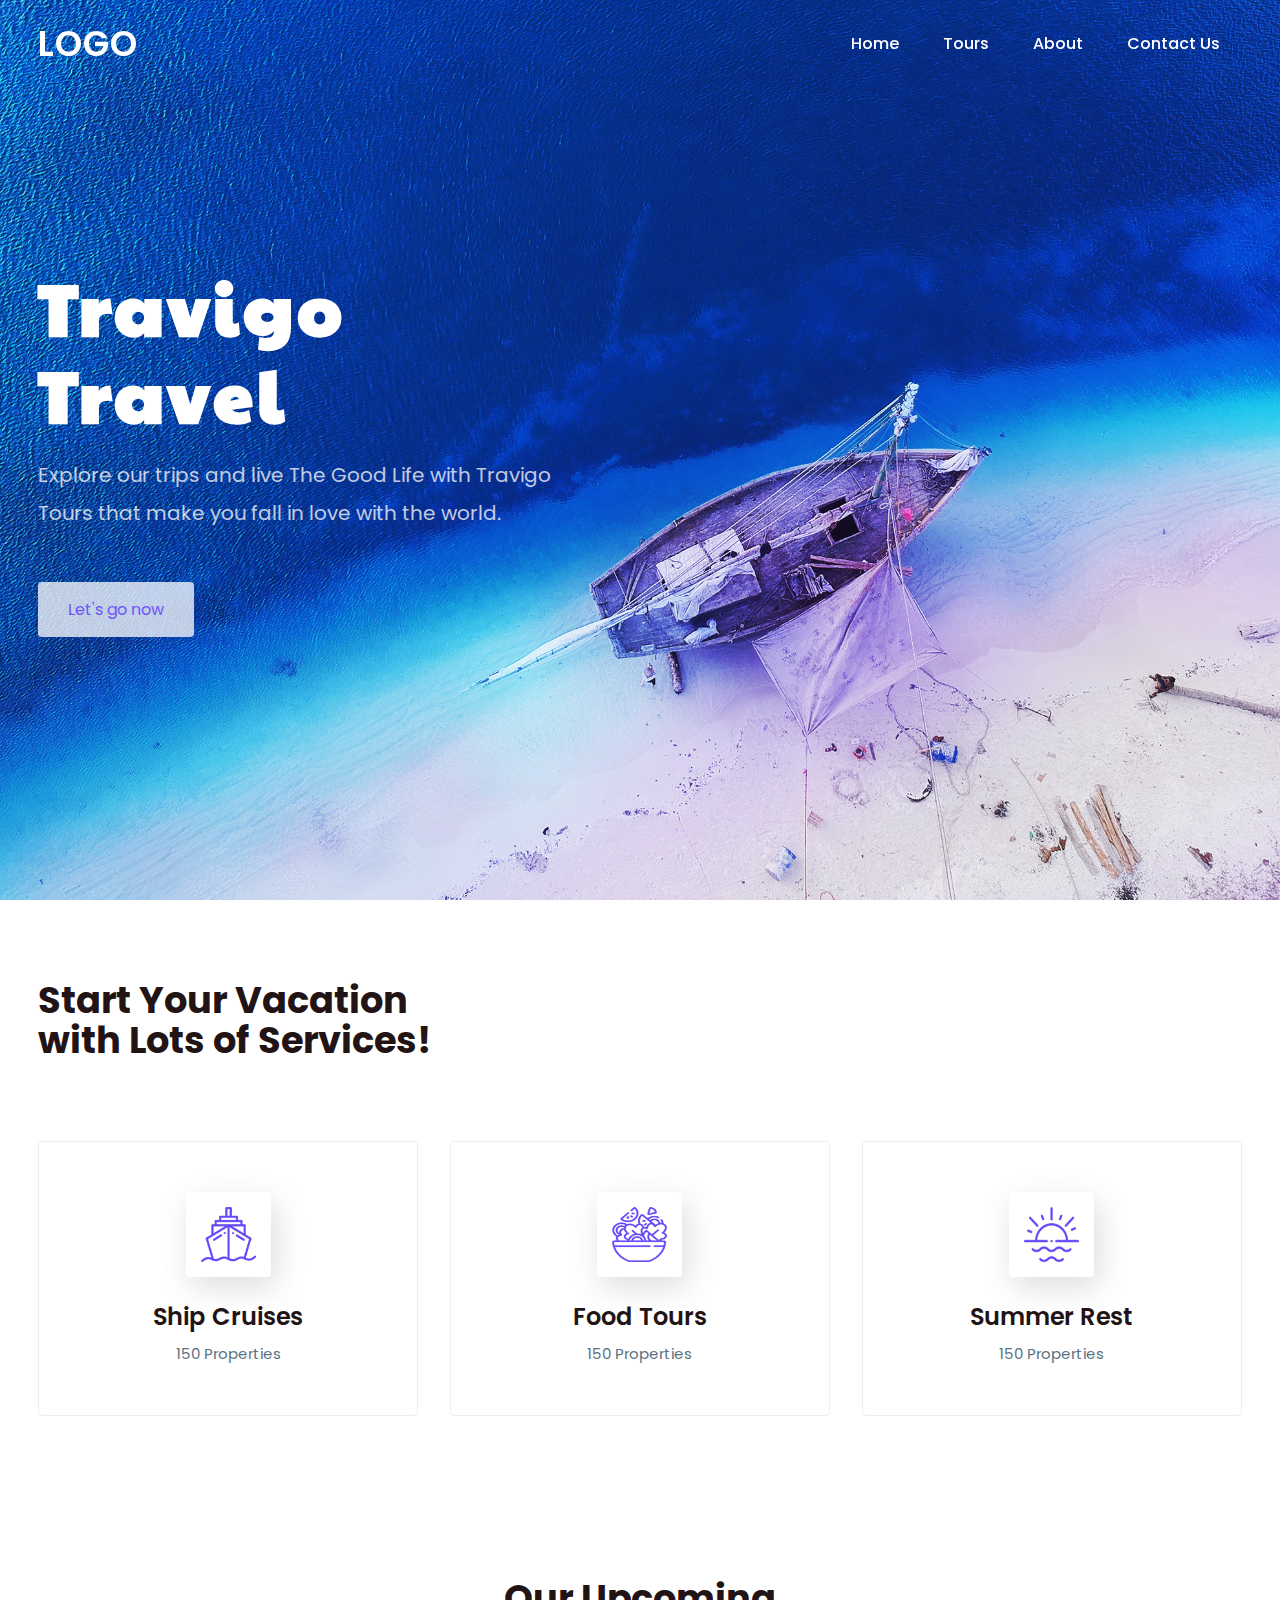
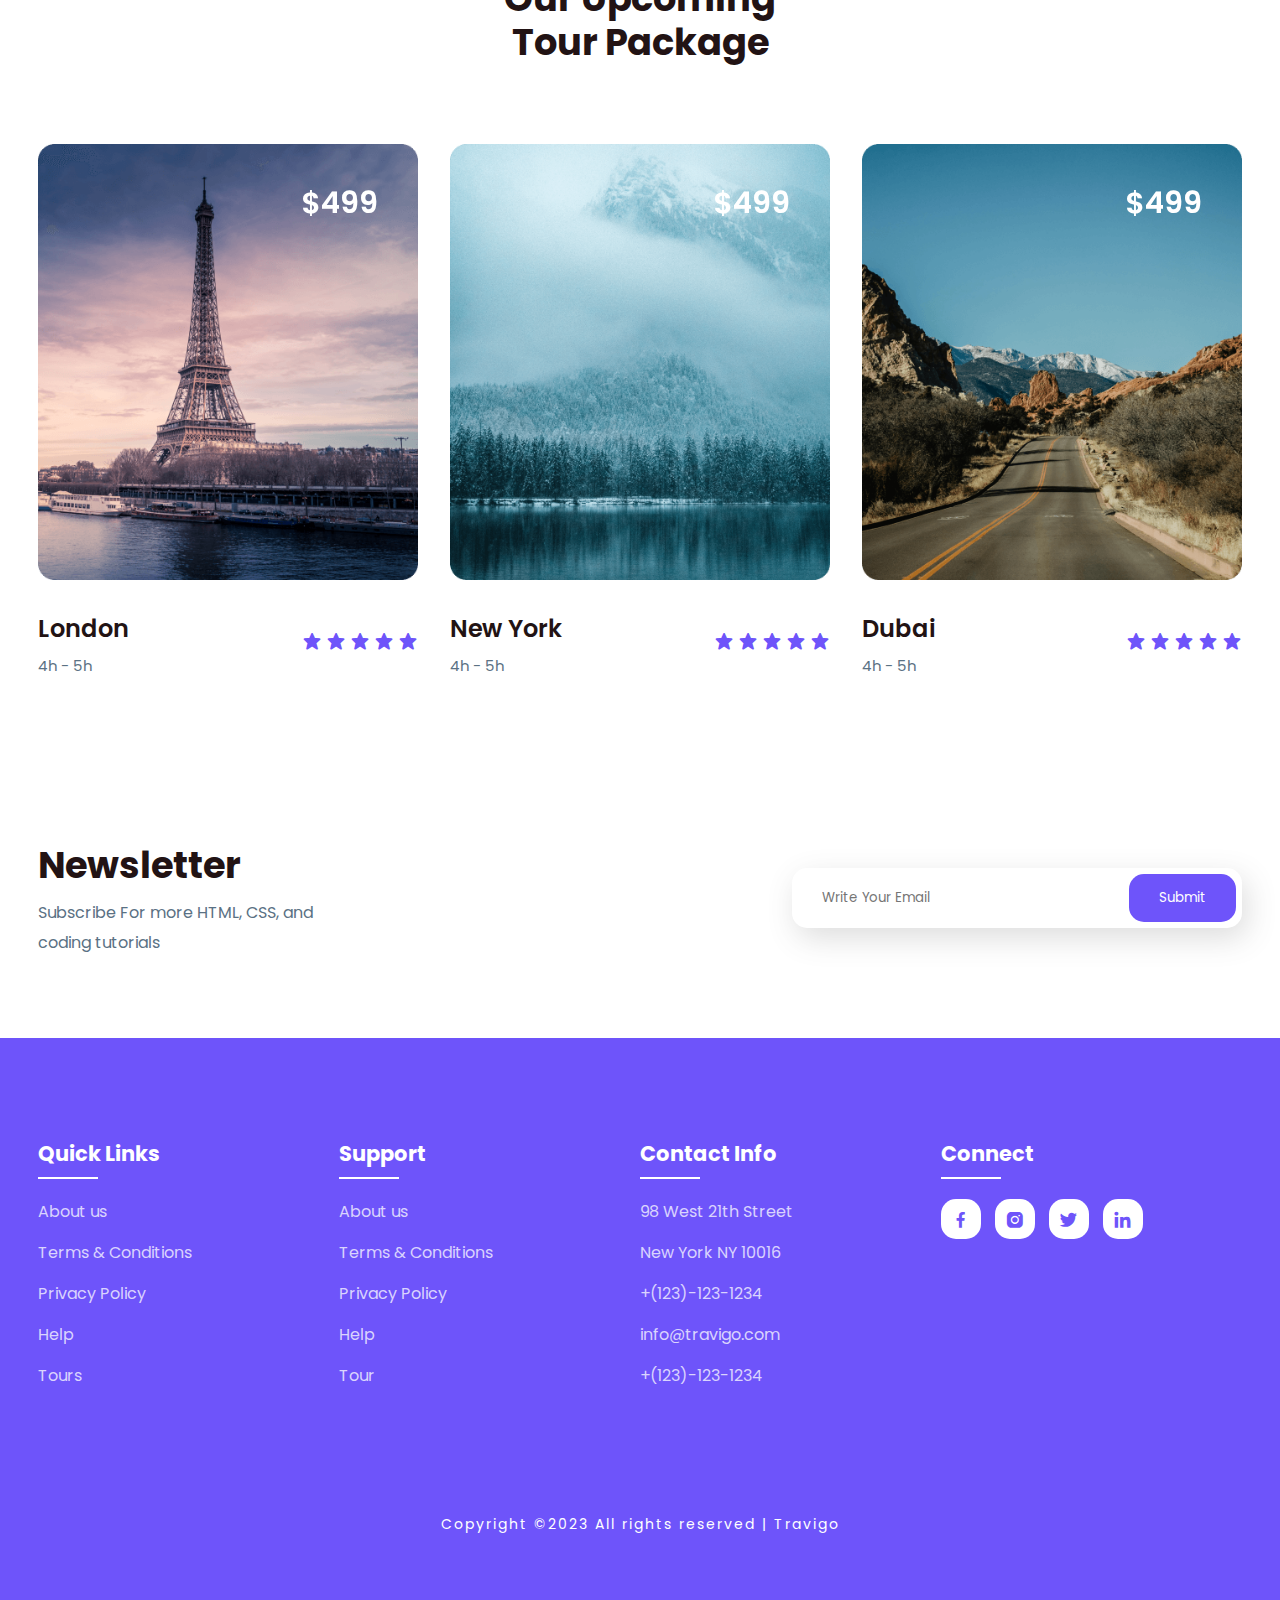
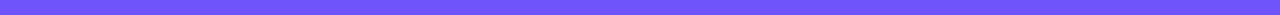
<file: index.html>
<!DOCTYPE html>
<html>
<head>
	<meta charset="utf-8">
	<meta name="viewport" content="width=device-width, initial-scale=1">
	<title>Travigo - Travel for everyone</title>
	<link rel="stylesheet" type="text/css" href="css/style.css">

	<link rel="stylesheet"
  href="https://unpkg.com/boxicons@latest/css/boxicons.min.css">

  <link rel="preconnect" href="https://fonts.googleapis.com">
  <link rel="preconnect" href="https://fonts.gstatic.com" crossorigin>
  <link href="https://fonts.googleapis.com/css2?family=Paytone+One&family=Poppins:wght@100;200;300;400;500;600;700;800;900&display=swap" rel="stylesheet">

</head>
<body>
	<!--header--->
	<header>
		<a href="#" class="logo">LOGO</a>
		<div class="bx bx-menu" id="menu-icon"></div>

		<ul class="navbar">
			<li><a href="index.html">Home</a></li>
			<li><a href="tours.html">Tours</a></li>
			<li><a href="about.html">About</a></li>
			<li><a href="contactUs.html">Contact Us</a></li>
		</ul>
	</header>

	<!--Home section--->
	<section class="home" id="home">
		<div class="home-text">
			<h1>Travigo <br> Travel</h1>
			<p>Explore our trips and live The Good Life with Travigo <br> Tours that make you fall in love with the world.</p>
			<a href="#" class="home-btn">Let's go now</a>
		</div>
	</section>

	<!--container--->
	<section class="container">
		<div class="text">
			<h2>Start Your Vacation <br> with Lots of Services!</h2>
		</div>

		<div class="row-items">
			<div class="container-box">
				<div class="container-img">
					<img src="img/trip1.png">
				</div>
				<h4>Ship Cruises</h4>
				<p>150 Properties</p>
			</div>

			<div class="container-box">
				<div class="container-img">
					<img src="img/trip2.png">
				</div>
				<h4>Food Tours</h4>
				<p>150 Properties</p>
			</div>

			<div class="container-box">
				<div class="container-img">
					<img src="img/trip3.png">
				</div>
				<h4>Summer Rest</h4>
				<p>150 Properties</p>
			</div>

		</div>
	</section>

	<!--Package section--->
	<section class="package" id="package">
		<div class="title">
			<h2>Our Upcoming <br> Tour Package</h2>
		</div>

		<div class="package-content">
			<div class="box">
				<div class="thum">
					<img src="img/img1.png">
					<h3>$499</h3>
				</div>

				<div class="dest-content">
					<div class="location">
						<h4>London</h4>
						<p>4h - 5h</p>
					</div>
					<div class="stars">
						<a href="#"><i class='bx bxs-star'></i></a>
						<a href="#"><i class='bx bxs-star'></i></a>
						<a href="#"><i class='bx bxs-star'></i></a>
						<a href="#"><i class='bx bxs-star'></i></a>
						<a href="#"><i class='bx bxs-star'></i></a>
					</div>
				</div>
			</div>

			<div class="box">
				<div class="thum">
					<img src="img/img2.png">
					<h3>$499</h3>
				</div>

				<div class="dest-content">
					<div class="location">
						<h4>New York</h4>
						<p>4h - 5h</p>
					</div>
					<div class="stars">
						<a href="#"><i class='bx bxs-star'></i></a>
						<a href="#"><i class='bx bxs-star'></i></a>
						<a href="#"><i class='bx bxs-star'></i></a>
						<a href="#"><i class='bx bxs-star'></i></a>
						<a href="#"><i class='bx bxs-star'></i></a>
					</div>
				</div>
			</div>

			<div class="box">
				<div class="thum">
					<img src="img/img3.png">
					<h3>$499</h3>
				</div>

				<div class="dest-content">
					<div class="location">
						<h4>Dubai</h4>
						<p>4h - 5h</p>
					</div>
					<div class="stars">
						<a href="#"><i class='bx bxs-star'></i></a>
						<a href="#"><i class='bx bxs-star'></i></a>
						<a href="#"><i class='bx bxs-star'></i></a>
						<a href="#"><i class='bx bxs-star'></i></a>
						<a href="#"><i class='bx bxs-star'></i></a>
					</div>
				</div>
			</div>

		</div>
	</section>


	<!--Newsletter--->
	<section class="newsletter">
		<div class="news-text">
			<h2>Newsletter</h2>
			<p>Subscribe For more HTML, CSS, and <br> coding tutorials</p>
		</div>

		<div class="send">
			<form>
				<input type="email" placeholder="Write Your Email" required>
				<input type="submit" value="Submit">
			</form>
		</div>
	</section>

	<!--footer--->
	<section id="contact">
		<div class="footer">
			<div class="main">
				<div class="list">
					<h4>Quick Links</h4>
					<ul>
						<li><a href="#">About us</a></li>
						<li><a href="#">Terms & Conditions</a></li>
						<li><a href="#">Privacy Policy</a></li>
						<li><a href="#">Help</a></li>
						<li><a href="#">Tours</a></li>
					</ul>
				</div>

				<div class="list">
					<h4>Support</h4>
					<ul>
						<li><a href="#">About us</a></li>
						<li><a href="#">Terms & Conditions</a></li>
						<li><a href="#">Privacy Policy</a></li>
						<li><a href="#">Help</a></li>
						<li><a href="#">Tour</a></li>
					</ul>
				</div>

				<div class="list">
					<h4>Contact Info</h4>
					<ul>
						<li><a href="#">98 West 21th Street</a></li>
						<li><a href="#">New York NY 10016</a></li>
						<li><a href="#">+(123)-123-1234</a></li>
						<li><a href="#">info@travigo.com</a></li>
						<li><a href="#">+(123)-123-1234</a></li>
					</ul>
				</div>

				<div class="list">
					<h4>Connect</h4>
					<div class="social">
						<a href="#"><i class='bx bxl-facebook' ></i></a>
						<a href="#"><i class='bx bxl-instagram-alt' ></i></a>
						<a href="#"><i class='bx bxl-twitter' ></i></a>
						<a href="#"><i class='bx bxl-linkedin' ></i></a>
					</div>
				</div>
			</div>
		</div>

		<div class="end-text">
			<p>Copyright ©2023 All rights reserved | Travigo</p>
		</div>
	</section>

	<!--link to js--->
	<script type="text/javascript" src="js/script.js"></script>

</body>
</html>
</file>
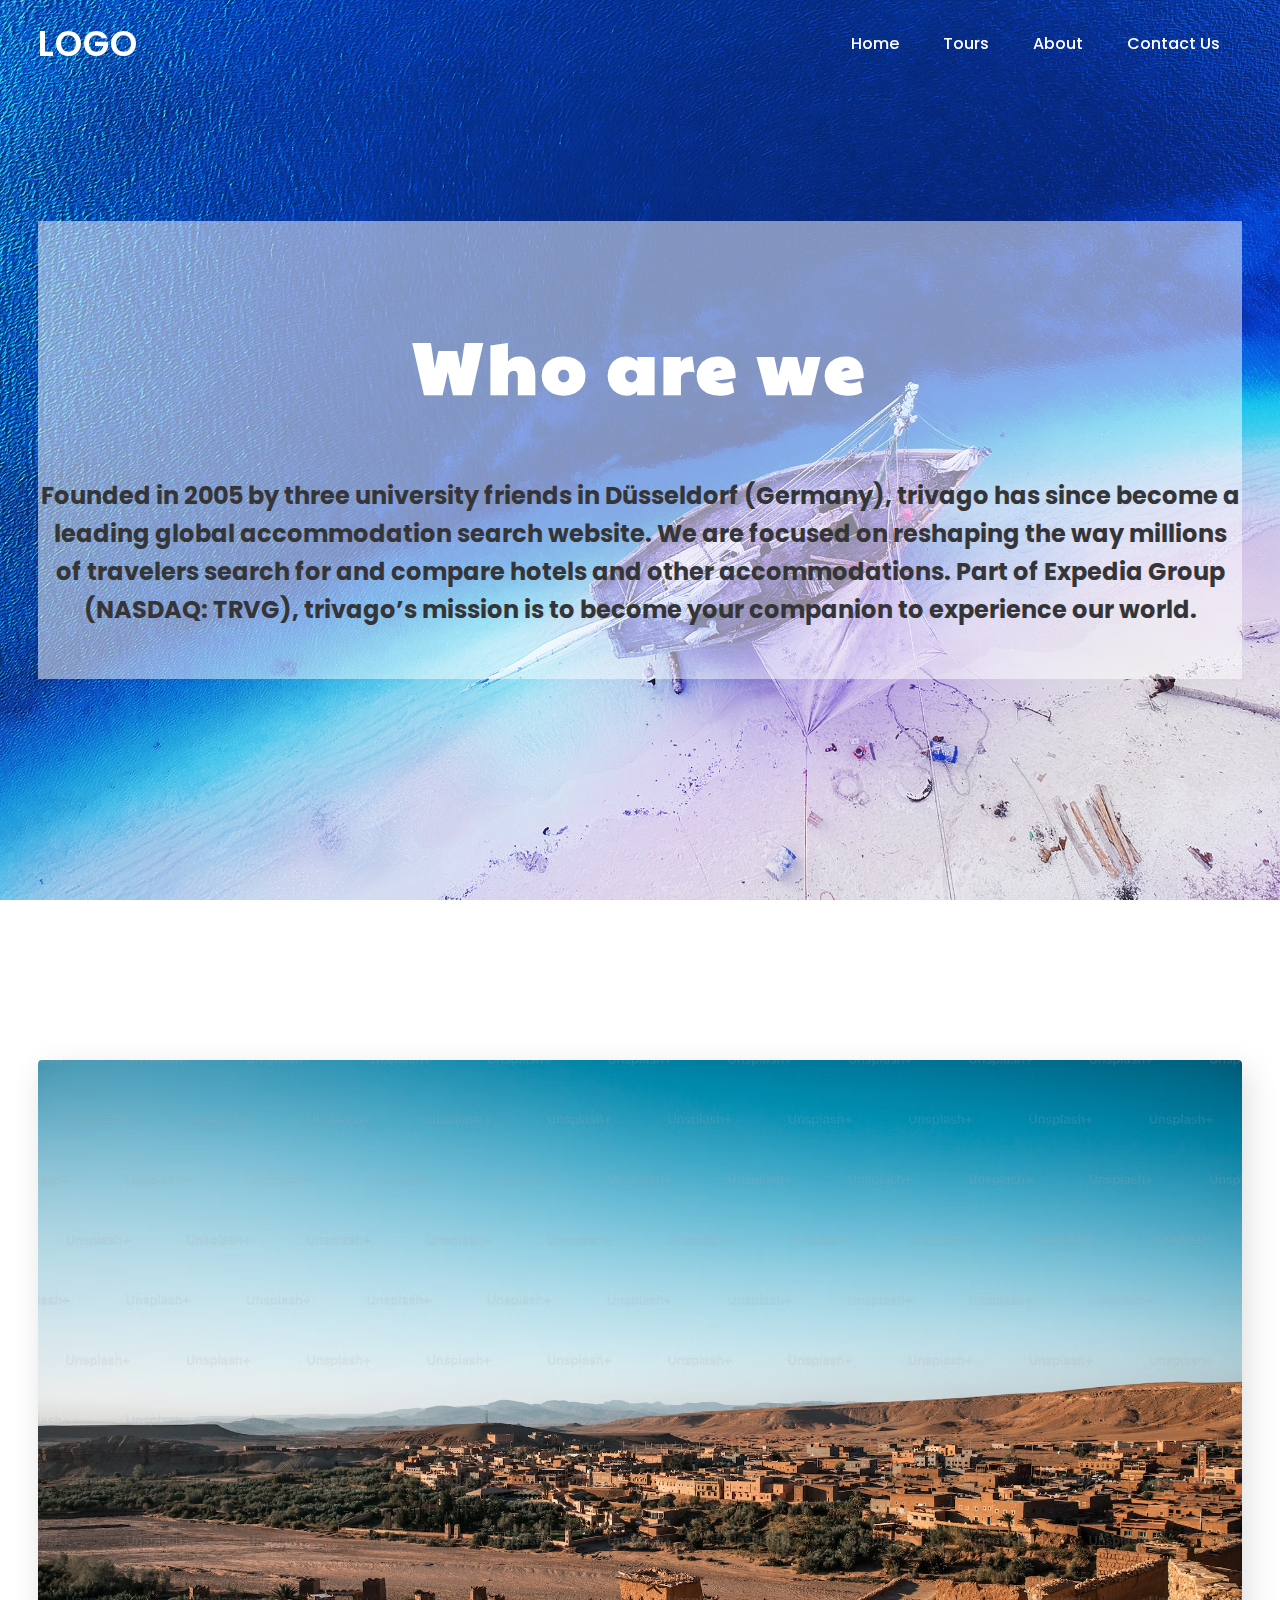
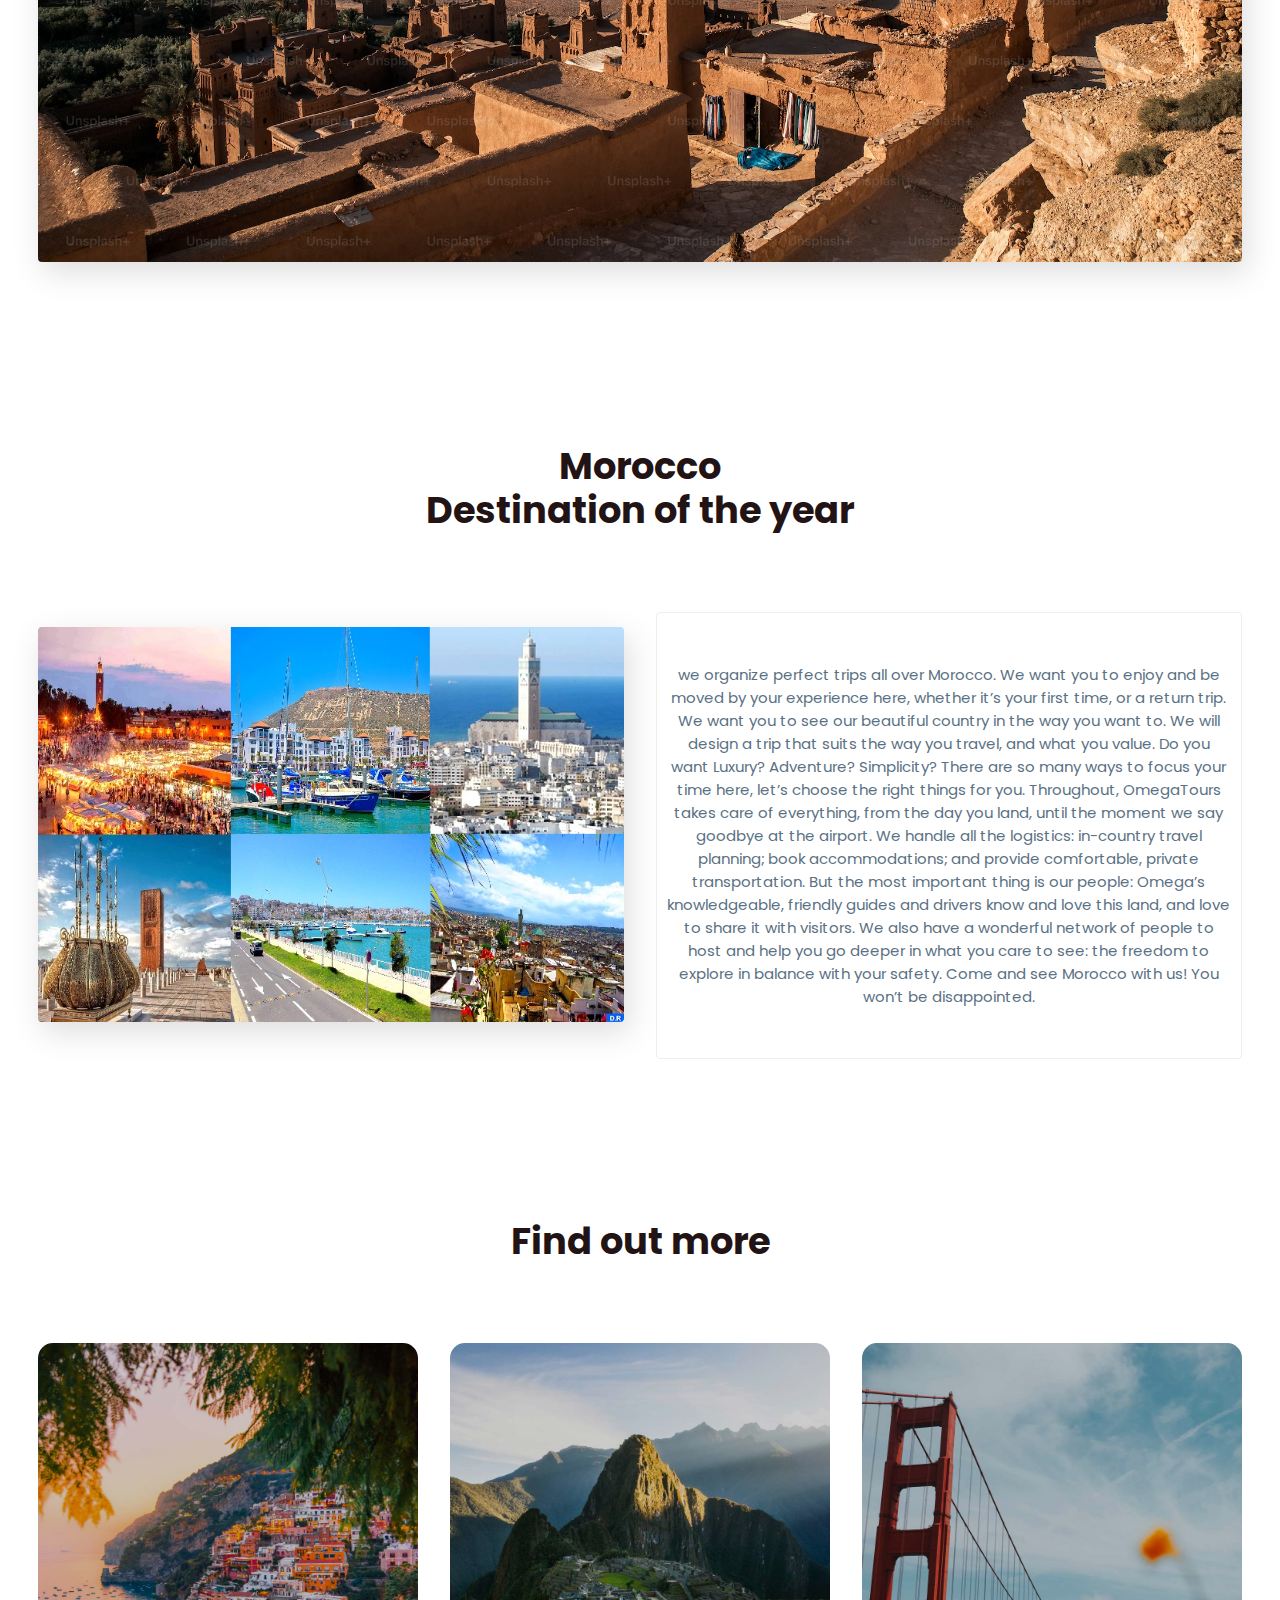
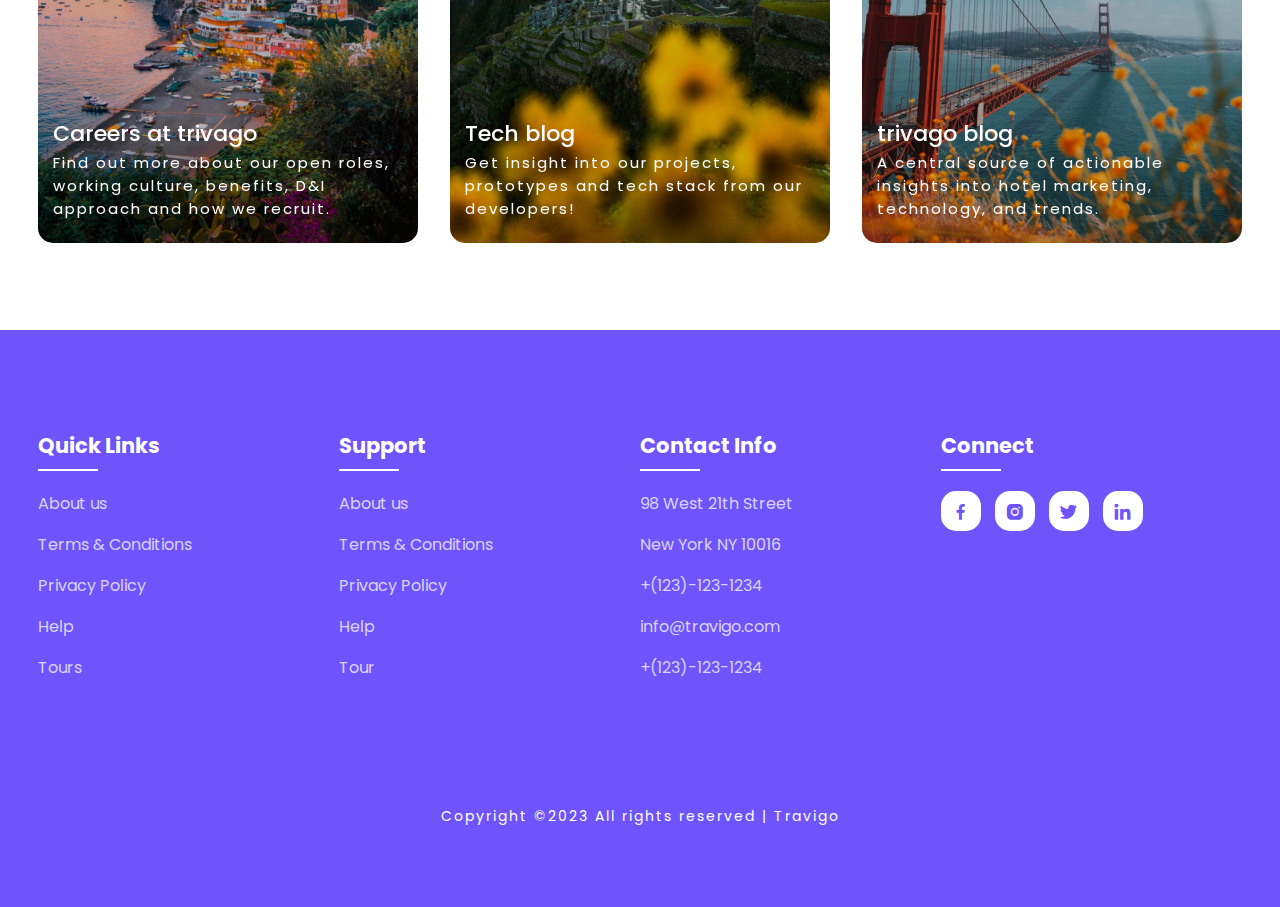
<file: about.html>
<!DOCTYPE html>
<html>
<head>
	<meta charset="utf-8">
	<meta name="viewport" content="width=device-width, initial-scale=1">
	<title>Travigo - Travel for everyone</title>
	<link rel="stylesheet" type="text/css" href="css/style.css">

	<link rel="stylesheet"
  href="https://unpkg.com/boxicons@latest/css/boxicons.min.css">

  <link rel="preconnect" href="https://fonts.googleapis.com">
  <link rel="preconnect" href="https://fonts.gstatic.com" crossorigin>
  <link href="https://fonts.googleapis.com/css2?family=Paytone+One&family=Poppins:wght@100;200;300;400;500;600;700;800;900&display=swap" rel="stylesheet">

</head>
<body>
	<!--header--->
	<header>
		<a href="#" class="logo">LOGO</a>
		<div class="bx bx-menu" id="menu-icon"></div>

		<ul class="navbar">
			<li><a href="index.html">Home</a></li>
			<li><a href="tours.html">Tours</a></li>
			<li><a href="about.html">About</a></li>
			<li><a href="contactUs.html">Contact Us</a></li>
		</ul>
	</header>

	<!--Home section--->
	<section class="home" id="home">
		<div class="home-text" id="matext">
			<h1 style="margin-top: 100px;">Who are we</h1>
			<p  style="font-size:x-large; padding-top: 50px; color: #353538; font-weight: bolder;">Founded in 2005 by three university friends in Düsseldorf (Germany), trivago has since become a leading global accommodation search website. We are focused on reshaping the way millions of travelers search for and compare hotels and other accommodations. Part of Expedia Group (NASDAQ: TRVG), trivago’s mission is to become your companion to experience our world. </p>
		</div>
	</section>

	<!--container--->
	<section class="container">

		<div class="row-items">
			<div class="container-img-b">
				<img src="img/maroc.avif">
			</div>
		</div>
	</section>

	<!--container--->
	<section class="container">
		<div class="title">
     		<h2>Morocco <br> Destination of the year</h2>
		</div>
		<div class="row-items">
			<div class="container-img-b">
				<img src="img/maroc.jpg">
			</div>
			<div class="container-box">
				<p>we organize perfect trips all over Morocco.
					We want you to enjoy and be moved by your experience here, whether it’s your first time, or a return trip.
					
					We want you to see our beautiful country in the way you want to.
					
					We will design a trip that suits the way you travel, and what you value.
					
					Do you want Luxury? Adventure? Simplicity? There are so many ways to focus your time here, let’s choose the right things for you.
					
					Throughout, OmegaTours takes care of everything, from the day you land, until the moment we say goodbye at the airport.
					
					We handle all the logistics: in-country travel planning; book accommodations; and provide comfortable, private transportation.
					
					But the most important thing is our people: Omega’s knowledgeable, friendly guides and drivers know and love this land, and love to share it with visitors.
					
					We also have a wonderful network of people to host and help you go deeper in what you care to see: the freedom to explore in balance with your safety.
					Come and see Morocco with us! You won’t be disappointed. </p>
			</div>
			

		</div>
	</section>

	<!--destination section--->
	<section class="destination" id="destination">
		<div class="title">
			<h2>Find out more</h2>
		</div>

		<div class="destination-content">
			<div class="blog-content">
				<img src="img/img-1.jpg">
				<h5>Careers at trivago</h5>
				<p>Find out more about our open roles, working culture, benefits, D&I approach and how we recruit.</p>
			</div>

			<div class="blog-content">
				<img src="img/img-2.jpg">
				<h5>Tech blog</h5>
				<p>Get insight into our projects, prototypes and tech stack from our developers!</p>
			</div>

			<div class="blog-content">
				<img src="img/img-3.jpg">
				<h5>trivago blog</h5>
				<p>A central source of actionable insights into hotel marketing, technology, and trends.</p>
			</div>

		</div>
	</section>

	<!--footer--->
	<section id="contact">
		<div class="footer">
			<div class="main">
				<div class="list">
					<h4>Quick Links</h4>
					<ul>
						<li><a href="#">About us</a></li>
						<li><a href="#">Terms & Conditions</a></li>
						<li><a href="#">Privacy Policy</a></li>
						<li><a href="#">Help</a></li>
						<li><a href="#">Tours</a></li>
					</ul>
				</div>

				<div class="list">
					<h4>Support</h4>
					<ul>
						<li><a href="#">About us</a></li>
						<li><a href="#">Terms & Conditions</a></li>
						<li><a href="#">Privacy Policy</a></li>
						<li><a href="#">Help</a></li>
						<li><a href="#">Tour</a></li>
					</ul>
				</div>

				<div class="list">
					<h4>Contact Info</h4>
					<ul>
						<li><a href="#">98 West 21th Street</a></li>
						<li><a href="#">New York NY 10016</a></li>
						<li><a href="#">+(123)-123-1234</a></li>
						<li><a href="#">info@travigo.com</a></li>
						<li><a href="#">+(123)-123-1234</a></li>
					</ul>
				</div>

				<div class="list">
					<h4>Connect</h4>
					<div class="social">
						<a href="#"><i class='bx bxl-facebook' ></i></a>
						<a href="#"><i class='bx bxl-instagram-alt' ></i></a>
						<a href="#"><i class='bx bxl-twitter' ></i></a>
						<a href="#"><i class='bx bxl-linkedin' ></i></a>
					</div>
				</div>
			</div>
		</div>

		<div class="end-text">
			<p>Copyright ©2023 All rights reserved | Travigo</p>
		</div>
	</section>

	<!--link to js--->
	<script type="text/javascript" src="js/script.js"></script>

</body>
</html>
</file>
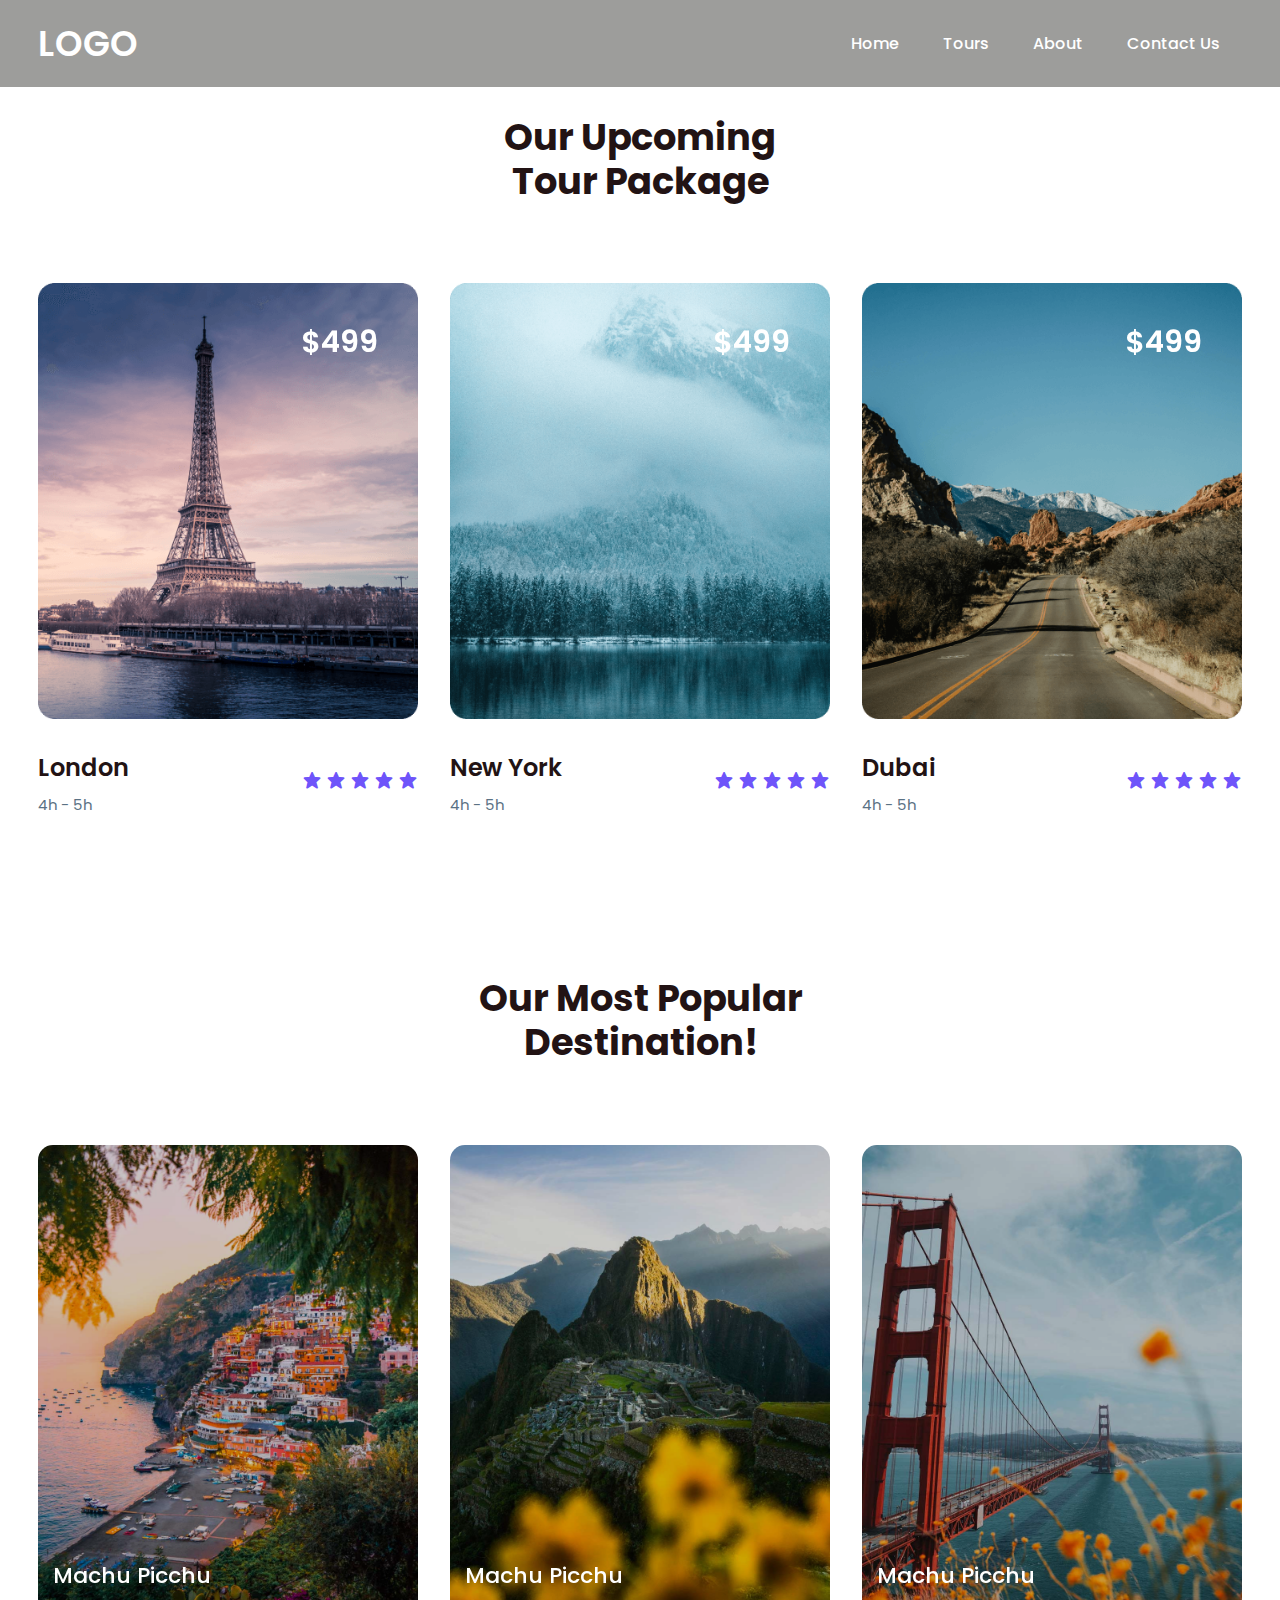
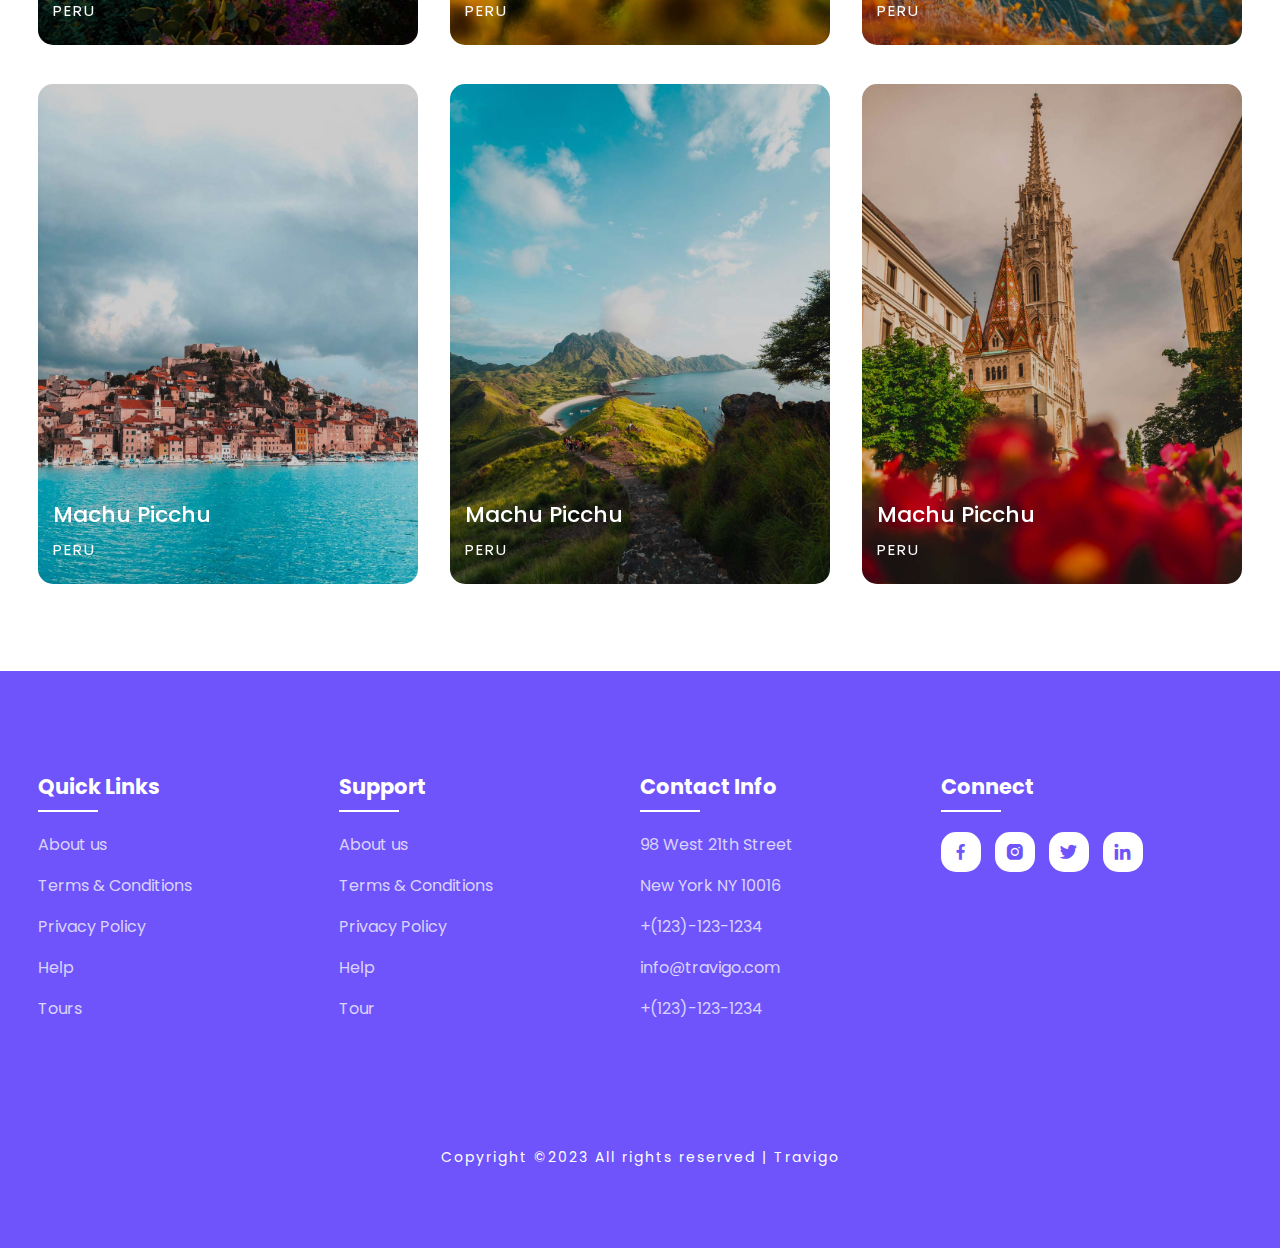
<file: tours.html>
<!DOCTYPE html>
<html>
<head>
	<meta charset="utf-8">
	<meta name="viewport" content="width=device-width, initial-scale=1">
	<title>Travigo - Travel for everyone</title>
	<link rel="stylesheet" type="text/css" href="css/style.css">

	<link rel="stylesheet"
  href="https://unpkg.com/boxicons@latest/css/boxicons.min.css">

  <link rel="preconnect" href="https://fonts.googleapis.com">
  <link rel="preconnect" href="https://fonts.gstatic.com" crossorigin>
  <link href="https://fonts.googleapis.com/css2?family=Paytone+One&family=Poppins:wght@100;200;300;400;500;600;700;800;900&display=swap" rel="stylesheet">

</head>


<body>
	<!--header--->
	<header style="background: #9d9d9b;">
		<a href="#" class="logo">LOGO</a>
		<div class="bx bx-menu" id="menu-icon"></div>

		<ul class="navbar" style="color: #6e54fa;">
			<li><a href="index.html">Home</a></li>
			<li><a href="tours.html">Tours</a></li>
			<li><a href="about.html">About</a></li>
			<li><a href="contactUs.html">Contact Us</a></li>
		</ul>
	</header>

	<!--container--->

    <!--package section--->
	<section class="package" id="package">
		<div class="title" style="margin-top: 35px;">
			<h2>Our Upcoming <br> Tour Package</h2>
		</div>

		<div class="package-content">
			<div class="box">
				<div class="thum">
					<img src="img/img1.png">
					<h3>$499</h3>
				</div>

				<div class="dest-content">
					<div class="location">
						<h4>London</h4>
						<p>4h - 5h</p>
					</div>
					<div class="stars">
						<a href="#"><i class='bx bxs-star'></i></a>
						<a href="#"><i class='bx bxs-star'></i></a>
						<a href="#"><i class='bx bxs-star'></i></a>
						<a href="#"><i class='bx bxs-star'></i></a>
						<a href="#"><i class='bx bxs-star'></i></a>
					</div>
				</div>
			</div>

			<div class="box">
				<div class="thum">
					<img src="img/img2.png">
					<h3>$499</h3>
				</div>

				<div class="dest-content">
					<div class="location">
						<h4>New York</h4>
						<p>4h - 5h</p>
					</div>
					<div class="stars">
						<a href="#"><i class='bx bxs-star'></i></a>
						<a href="#"><i class='bx bxs-star'></i></a>
						<a href="#"><i class='bx bxs-star'></i></a>
						<a href="#"><i class='bx bxs-star'></i></a>
						<a href="#"><i class='bx bxs-star'></i></a>
					</div>
				</div>
			</div>

			<div class="box">
				<div class="thum">
					<img src="img/img3.png">
					<h3>$499</h3>
				</div>

				<div class="dest-content">
					<div class="location">
						<h4>Dubai</h4>
						<p>4h - 5h</p>
					</div>
					<div class="stars">
						<a href="#"><i class='bx bxs-star'></i></a>
						<a href="#"><i class='bx bxs-star'></i></a>
						<a href="#"><i class='bx bxs-star'></i></a>
						<a href="#"><i class='bx bxs-star'></i></a>
						<a href="#"><i class='bx bxs-star'></i></a>
					</div>
				</div>
			</div>

		</div>
	</section>

	
	<!--destination section--->
	<section class="destination" id="destination">
		<div class="title">
			<h2>Our Most Popular <br> Destination!</h2>
		</div>

		<div class="destination-content">
			<div class="col-content">
				<img src="img/img-1.jpg">
				<h5>Machu Picchu</h5>
				<p>PERU</p>
			</div>

			<div class="col-content">
				<img src="img/img-2.jpg">
				<h5>Machu Picchu</h5>
				<p>PERU</p>
			</div>

			<div class="col-content">
				<img src="img/img-3.jpg">
				<h5>Machu Picchu</h5>
				<p>PERU</p>
			</div>

			<div class="col-content">
				<img src="img/img-4.jpg">
				<h5>Machu Picchu</h5>
				<p>PERU</p>
			</div>

			<div class="col-content">
				<img src="img/img-5.jpg">
				<h5>Machu Picchu</h5>
				<p>PERU</p>
			</div>

			<div class="col-content">
				<img src="img/img-6.jpg">
				<h5>Machu Picchu</h5>
				<p>PERU</p>
			</div>

		</div>
	</section>

	<!--footer--->
	<section id="contact">
		<div class="footer">
			<div class="main">
				<div class="list">
					<h4>Quick Links</h4>
					<ul>
						<li><a href="#">About us</a></li>
						<li><a href="#">Terms & Conditions</a></li>
						<li><a href="#">Privacy Policy</a></li>
						<li><a href="#">Help</a></li>
						<li><a href="#">Tours</a></li>
					</ul>
				</div>

				<div class="list">
					<h4>Support</h4>
					<ul>
						<li><a href="#">About us</a></li>
						<li><a href="#">Terms & Conditions</a></li>
						<li><a href="#">Privacy Policy</a></li>
						<li><a href="#">Help</a></li>
						<li><a href="#">Tour</a></li>
					</ul>
				</div>

				<div class="list">
					<h4>Contact Info</h4>
					<ul>
						<li><a href="#">98 West 21th Street</a></li>
						<li><a href="#">New York NY 10016</a></li>
						<li><a href="#">+(123)-123-1234</a></li>
						<li><a href="#">info@travigo.com</a></li>
						<li><a href="#">+(123)-123-1234</a></li>
					</ul>
				</div>

				<div class="list">
					<h4>Connect</h4>
					<div class="social">
						<a href="#"><i class='bx bxl-facebook' ></i></a>
						<a href="#"><i class='bx bxl-instagram-alt' ></i></a>
						<a href="#"><i class='bx bxl-twitter' ></i></a>
						<a href="#"><i class='bx bxl-linkedin' ></i></a>
					</div>
				</div>
			</div>
		</div>

		<div class="end-text">
			<p>Copyright ©2023 All rights reserved | Travigo</p>
		</div>
	</section>

	<!--link to js--->
	<script type="text/javascript" src="js/script.js"></script>

</body>
</html>
</file>
<file: css/style.css>
*{
	padding: 0;
	margin: 0;
	box-sizing: border-box;
	font-family: 'Poppins', sans-serif;
	text-decoration: none;
	list-style: none;
	scroll-behavior: smooth;
}
:root{
	--bg-color: #fff;
	--text-color: #221314;
	--second-color: #5a7184;
	--main-color: #6e54fa;
	--big-font: 6rem;
	--h2-font: 3rem;
	--p-font: 1.1rem;
}
body{
	background: var(--bg-color);
	color: var(--text-color);
}

header{
	position: fixed;
	top: 0;
	right: 0;
	width: 100%;
	z-index: 1000;
	display: flex;
	align-items: center;
	justify-content: space-between;
	background: transparent;
	padding: 30px 18%;
	transition: ease .40s;
}
.logo{
	font-size: 35px;
	font-weight: 600;
	letter-spacing: 1px;
	color: var(--bg-color);
}
.navbar{
	display: flex;
}
.navbar a{
	color: var(--bg-color);
	font-size: var(--p-font);
	font-weight: 500;
	padding: 10px 22px;
	border-radius: 4px;
	transition: ease .40s;
}
.navbar a:hover{
	background: var(--bg-color);
	color: var(--text-color);
	box-shadow: 5px 10px 30px rgb(85 85 85 / 20%);
	border-radius: 4px;
}
#menu-icon{
	color: var(--bg-color);
	font-size: 35px;
	z-index: 10001;
	cursor: pointer;
	display: none;
}

section{
	padding: 80px 18%;
}
.home{
	position: relative;
	width: 100%;
	height: 100vh;
	background: url(../img/background.jpg);
	background-size: cover;
	background-position: center;
	display: grid;
	grid-template-columns: repeat(1, 1fr);
	align-items: center;
}

.contact{
	position: relative;
	width: 100%;
	height: 100vh;
	background-size: cover;
	background-position: center;
	display: grid;
	grid-template-columns: repeat(1, 1fr);
	align-items: center;
	background-image: url(../img/view.jpg);
}


#matext{
	text-align: center; 
	background-color: rgba(255, 255, 255, 0.5);
}

.home-text h1{
	font-size: var(--big-font);
	line-height: 1.2;
	color: var(--bg-color);
	font-family: 'Paytone One', sans-serif;
	letter-spacing: 4px;
	margin-bottom: 20px;
}
.home-text p{
	color: #ffffffbf;
	font-size: 20px;
	font-weight: 400;
	line-height: 38px;
	margin-bottom: 50px;
}
.home-btn{
	display: inline-block;
	font-size: 16px;
	padding: 15px 30px;
	background: #ffffffbf;
	color: var(--main-color);
	border-radius: 4px;
	transition: ease .40s;
}
.home-btn:hover{
	background: var(--bg-color);
	transform: scale(1.1);
}
header.sticky{
	background: var(--bg-color);
	padding: 10px 18%;
	box-shadow: rgba(33,35,38, 0.1) 0px 10px 10px -10px;
}

#message{
   width:80%;
   background-color: rgb(248, 216, 177);
}
.sticky .logo{
	color: var(--text-color);
}
.sticky .navbar a{
	color: var(--text-color);
} 

.text h2{
	font-size: var(--h2-font);
	line-height: 1.1;
}
.row-items{
	display: grid;
	grid-template-columns: repeat(auto-fit, minmax(250px, auto));
	grid-gap: 2rem;
	align-items: center;
	text-align: center;
	margin-top: 5rem;
}
.container-box{
	background: var(--bg-color);
	border: 1px solid #f0eded;
	padding: 50px 10px;
	border-radius: 4px;
	transition: all 1s ease 0s;
	cursor: pointer;
}
.container-img img{
	height: 85px;
	width: 85px;
	padding: 15px;
	background: var(--bg-color);
	box-shadow: 5px 10px 30px rgb(85 85 85 / 20%);
	border-radius: 4px;
	margin-bottom: 15px;
	cursor: pointer;
}
.container-img-b img{
	width: 100%;
	background: var(--bg-color);
	box-shadow: 5px 10px 30px rgb(85 85 85 / 20%);
	border-radius: 4px;
	margin-bottom: 15px;
	cursor: pointer;
}
.container-box h4{
	font-size: 24px;
	font-weight: 600;
	margin-bottom: 8px;
}
.container-box p{
	font-size: 15px;
	color: var(--second-color);
}
.container-box:hover{
	box-shadow: 5px 30px 56.1276px rgb(55 55 55 / 12%);
	border: 1px solid transparent;
	transform: translateY(-3px);
}

.title{
	text-align: center;
}
#message{
	margin-left: 70px;
	margin-top: -25px;
	border: none;
	border-radius: 10px;
	padding-left: 3px;
}
.title h2{
	font-size: var(--h2-font);
	line-height: 1.2;
}

.contactTitle{
	margin-top: 20px;
	text-align: center;
	color:antiquewhite;
	background-color: rgb(255,255,255,0.6);
}

.contactTitle h2{
	color: rgb(88, 56, 17);
    font-weight: bold;
	font-size:60px;
}

.contactTitle h5{
	color:#6e54fa;
	font-size: 15px;
	padding-bottom: 7px;
}

.formContainer{
	padding-left: 10%;
	padding-right: 10%;
}

.labelForm{
	float: left;
	height: 30px;
	flex: 1;
	text-align: left;
	padding-right: 10px;
} 
.leftcontainer, .rightcontainer{
	width: 50%;
    height: 45%;
}

.leftcontainer{
	padding-right: 10px;
	display: flex;
    flex-direction: column;
    align-items: center;
	
}
.rightcontainer{
	padding-left: 10px;
	vertical-align:text-top;
}

.wholecontainer{
	display: flex;
	color: #fff;
	font-family: Arial, Helvetica, sans-serif;
	font-size: 13px;
	font-weight: bold;
	padding-top: 5px;
	border: none;
}

.textForm{
	margin-right: 0px;
	margin-top: 0px;
	margin-bottom: 10px;
	margin-left: 5px;
	width: 130%;
	height: 35%;
	padding-bottom: 20px;
	background-color: rgb(248, 216, 177);
	border: none;
	border-radius: 10px;
	padding-left: 3px;;
	display: flex;
    flex-direction: column;
    align-items: right;
}

.submitbutton{
	background-color: #6e54fa;
	color: #fff;
	font-weight: bold;
	font-size: 20px;
	border: none;
	border-radius: 5px;
	text-align: center;
	padding-top: 5px;
	padding-bottom: 5px;
	padding-left: 15%;
	padding-right: 15%;
}
.submitcontainer{
    text-align: center;
}
.package-content{
	display: grid;
	grid-template-columns: repeat(auto-fit, minmax(200px, auto));
	grid-gap: 2rem;
	align-items: center;
	margin-top: 5rem;
}
.thum{
	position: relative;
	transition: all .3s cubic-bezier(.445,.05,.55,.95);
	will-change: filter;
	cursor: pointer;
}
.thum img{
	width: 100%;
	height: auto;
}
.thum h3{
	position: absolute;
	font-size: 30px;
	font-weight: 600;
	text-align: right;
	color: var(--bg-color);
	top: 36px;
	right: 40px;
}
.dest-content{
	display: flex;
	flex-wrap: wrap;
	align-items: center;
	justify-content: space-between;
	padding-top: 24px;
}
.stars i{
	color: var(--main-color);
	font-size: 20px;
}
.location h4{
	font-size: 24px;
	font-weight: 600;
	margin-bottom: 8px;
}
.location p{
	font-size: 15px;
	color: var(--second-color);
}
.thum:hover{
	filter: brightness(100%) hue-rotate(45deg);
	transform: scale(1.04);
}

.destination-content{
	display: grid;
	grid-template-columns: repeat(auto-fit, minmax(340px, auto));
	grid-gap: 2rem;
	align-items: center;
	margin-top: 5rem;
}
.col-content, .blog-content{
	position: relative;
}
.col-content img, .blog-content img{
	width: 100%;
	height: 500px;
	object-fit: cover;
	border-radius: 15px;
	filter: brightness(80%);
	transition: all .3s cubic-bezier(.495,.05,.55,.95);
	will-change: filter;
}
.col-content h5{
	position: absolute;
	font-size: 22px;
	font-weight: 500;
	color: var(--bg-color);
	left: 15px;
	bottom: 60px;
}
.blog-content h5{
	position: absolute;
	font-size: 22px;
	font-weight: 500;
	color: var(--bg-color);
	left: 15px;
	bottom: 100px;
}
.col-content p, .blog-content p{
	position: absolute;
	font-size: 15px;
	color: var(--bg-color);
	left: 15px;
	bottom: 30px;
	letter-spacing: 2px;
}
.col-content img:hover{
	filter: brightness(100%) hue-rotate(45deg);
	transform: scale(1.04);
	cursor: pointer;
}
.blog-content img:hover{
	-webkit-filter: brightness(30%);
    -webkit-transition: all 1s ease;
    -moz-transition: all 1s ease;
    -o-transition: all 1s ease;
    -ms-transition: all 1s ease;
    transition: all 1s ease;
	cursor: pointer;
}

.newsletter{
	display: flex;
	flex-wrap: wrap;
	align-items: center;
	justify-content: space-between;
	grid-gap: 3rem;
}
.news-text h2{
	font-size: var(--h2-font);
	margin-bottom: 5px;
}
.news-text p{
	font-size: var(--p-font);
	color: var(--second-color);
	line-height: 30px;
}
.newsletter form{
	max-width: 100%;
	width: 450px;
	position: relative;
}
.newsletter form input:first-child{
	display: inline-block;
	width: 100%;
	padding: 20px 150px 20px 30px;
	box-shadow: 5px 10px 30px rgb(85 85 85 / 20%);
	outline: none;
	border: none;
	border-radius: 15px;
}
.newsletter form input:last-child{
	display: inline-block;
	position: absolute;
	outline: none;
	border: none;
	padding: 14px 30px;
	border-radius: 15px;
	background: var(--main-color);
	color: var(--bg-color);
	top: 6px;
	right: 6px;
	cursor: pointer;
}

#contact{
	background: var(--main-color);
}
.main{
	display: flex;
	flex-wrap: wrap;
}
.footer{
	padding: 20px 0;
}
.list{
	width: 25%;
}
.list h4{
	font-size: 21px;
	color: var(--bg-color);
	margin-bottom: 30px;
	position: relative;
}
.list h4::before{
	content: "";
	position: absolute;
	height: 2px;
	width: 60px;
	left: 0;
	bottom: -10px;
	background: var(--bg-color);
}
.list ul li:not(last-child) {
	margin-bottom: 16px;
}
.list ul li a{
	color: #ffffffbf;
	font-size: var(--p-font);
	display: block;
	transition: .3s;
}
.list ul li a:hover{
	color: var(--bg-color);
	transform: translateX(14px);
}
.list .social a{
	height: 40px;
	width: 40px;
	background: var(--bg-color);
	color: var(--main-color);
	display: inline-flex;
	align-items: center;
	justify-content: center;
	font-size: 21px;
	border-radius: 15px;
	transition: .3s;
	margin-right: 10px;
}
.list .social a:hover{
	transform: scale(1.1);
}
.end-text{
	text-align: center;
	padding-top: 90px;
}
.end-text p{
	color: var(--bg-color);
	font-size: 14px;
	letter-spacing: 2px;
}

@media (max-width: 1400px){
	header{
		padding: 17px 3%;
		transition: .2s;
	}
	header.sticky{
		padding: 10px 3%;
		transition: .2s;
	}
	section{
		padding: 80px 3%;
		transition: .2s;
	}
	:root{
		--big-font: 4.5rem;
	  --h2-font: 2.3rem;
	  --p-font: 1rem;
	  transition: .2s;
	}
}

@media (max-width: 1040px){
	#menu-icon{
		display: block;
	}
	.stick #menu-icon{
		color: var(--text-color);
	}
	.home{
		height: 88vh;
	}
	.navbar{
		position: absolute;
		top: 0;
		right: -100%;
		width: 270px;
		height: 120vh;
		background: #1067cc;
		display: flex;
		flex-direction: column;
		align-items: center;
		padding: 150px 30px;
		transition: 0.5s all;
	}
	.navbar a{
		display: block;
		margin: 1.2rem 0;
	}
	.sticky .navbar a{
		color: var(--bg-color);
	}
	.navbar a:hover{
		color: var(--text-color);
	}
	.open{
		right: 0;
	}
	.list{
		width: 50%;
		margin-bottom: 12px;
	}
}

@media (max-width: 575px){
	.list{
		width: 100%;
	}
	.newsletter form{
		width: 350px;
	}
	:root{
		--big-font: 3.8rem;
	  --h2-font: 1.8rem;
	  transition: .2s;
	}
	.text{
		text-align: center;
	}
	.home{
		height: 85vh;
		transition: .2s;
	}
}
</file>
